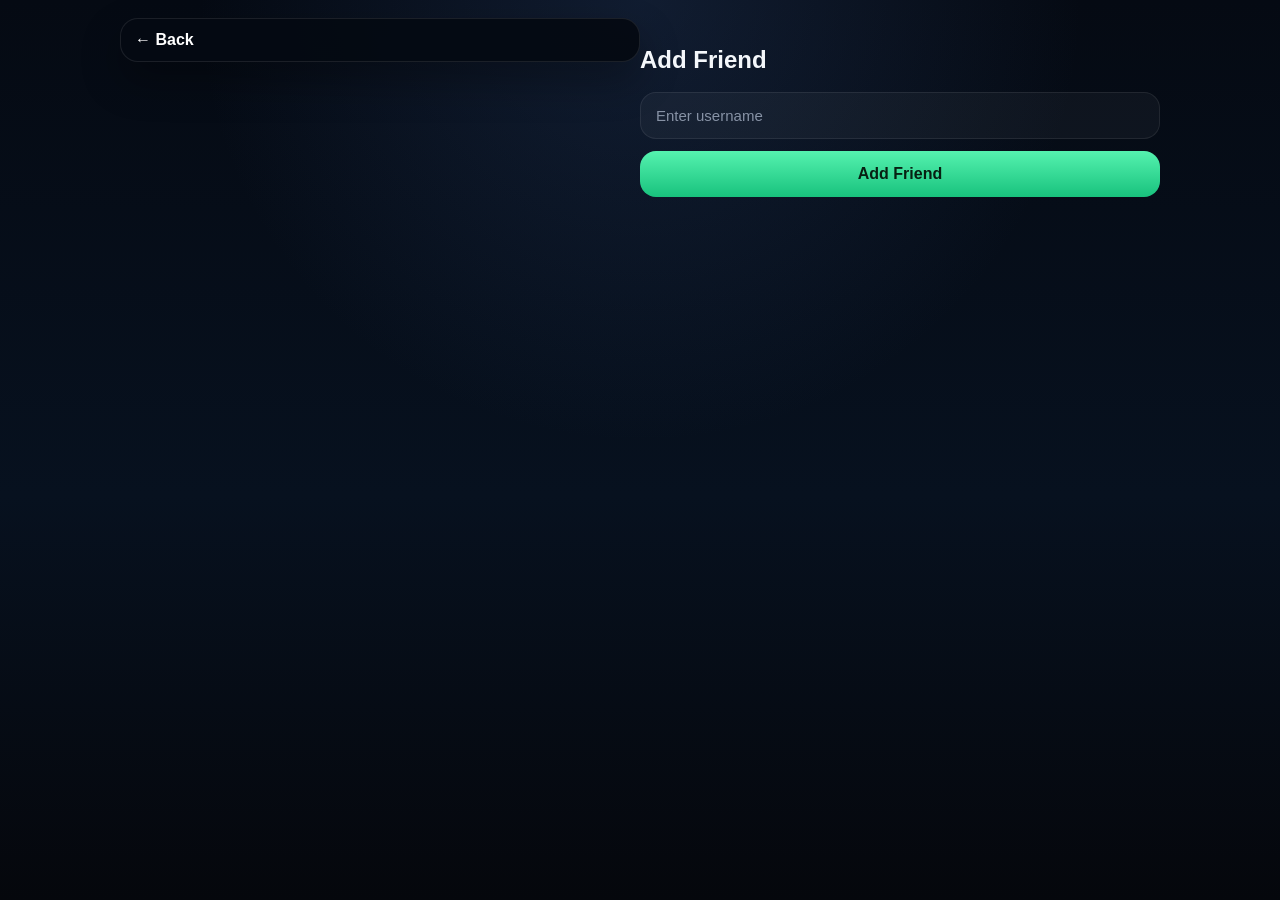
<file: addfriend.html>
<!DOCTYPE html>
<html>
<head>
<meta name="viewport" content="width=device-width, initial-scale=1.0">
<title>Add Friend</title>

<link rel="stylesheet" href="addfriend.css">
</head>

<body>

<div class="navbar">
← <a href="index.html" class="back-link">Back</a>
</div>

<div class="container">

<h3>Add Friend</h3>

<input id="name" placeholder="Enter username">

<button onclick="addFriend()">Add Friend</button>

</div>

<script>

function addFriend(){

let name=document.getElementById("name").value

if(!name)return

let friends = JSON.parse(localStorage.getItem("friends")) || []

friends.push(name)

localStorage.setItem("friends",JSON.stringify(friends))

location.href="index.html"

}

</script>

</body>
</html>
</file>
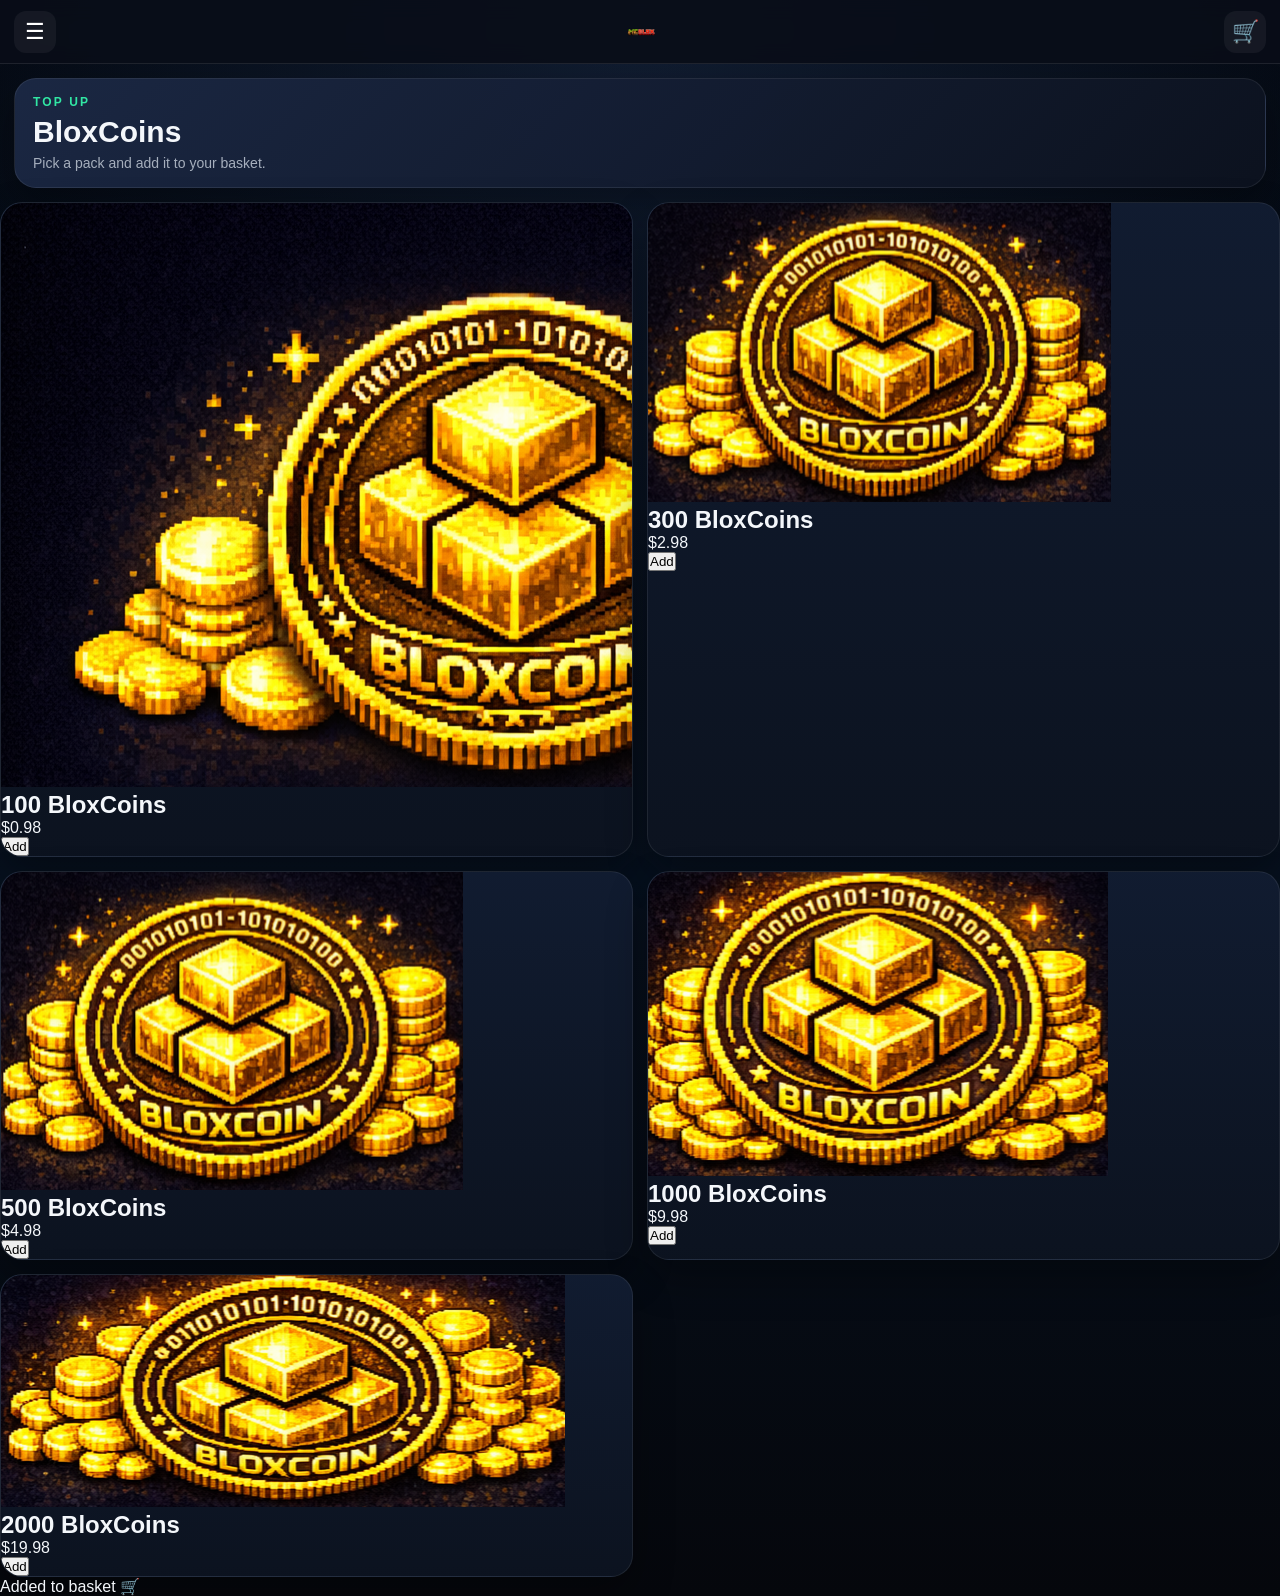
<file: bloxcoin.html>
<!DOCTYPE html>
<html lang="en">
<head>
<meta charset="UTF-8">
<meta name="viewport" content="width=device-width, initial-scale=1.0">
<title>BloxCoins - MCBLOX</title>
<link rel="stylesheet" href="bloxcoin.css">
</head>

<body>

<header class="topbar">
  <button class="icon-btn" onclick="toggleMenu()">☰</button>
  <a class="brand" href="index.html">
    <img src="mcblox.png">
  </a>
  <a class="cart-btn" href="basket.html">🛒</a>
</header>

<section class="page-head">
  <p class="kicker">TOP UP</p>
  <h1>BloxCoins</h1>
  <p class="sub">Pick a pack and add it to your basket.</p>
</section>

<div class="content">
<div class="cards-grid">

<!-- PACKS -->
<div class="pack-card">
<img src="100bloxcoin.png">
<h2>100 BloxCoins</h2>
<p>$0.98</p>
<button onclick="buy(this,100,0.98)">Add</button>
</div>

<div class="pack-card">
<img src="300bloxcoin.png">
<h2>300 BloxCoins</h2>
<p>$2.98</p>
<button onclick="buy(this,300,2.98)">Add</button>
</div>

<div class="pack-card">
<img src="500bloxcoin.png">
<h2>500 BloxCoins</h2>
<p>$4.98</p>
<button onclick="buy(this,500,4.98)">Add</button>
</div>

<div class="pack-card">
<img src="1000bloxcoin.png">
<h2>1000 BloxCoins</h2>
<p>$9.98</p>
<button onclick="buy(this,1000,9.98)">Add</button>
</div>

<div class="pack-card">
<img src="2000bloxcoin.png">
<h2>2000 BloxCoins</h2>
<p>$19.98</p>
<button onclick="buy(this,2000,19.98)">Add</button>
</div>

</div>
</div>

<div id="toast">Added to basket 🛒</div>

<script>
function buy(btn, coins, price) {

let cart = JSON.parse(localStorage.getItem("cart")) || [];

cart.push({coins: coins, price: price});

localStorage.setItem("cart", JSON.stringify(cart));

// animation
const card = btn.closest(".pack-card");
if (card) {
  card.classList.add("clicked");
  setTimeout(() => card.classList.remove("clicked"), 180);
}

// toast
const toast = document.getElementById("toast");
toast.classList.remove("show");
void toast.offsetWidth;
toast.classList.add("show");
setTimeout(() => toast.classList.remove("show"), 1200);

}

function toggleMenu(){
alert("Menu coming soon 😏");
}
</script>

</body>
</html>
</file>
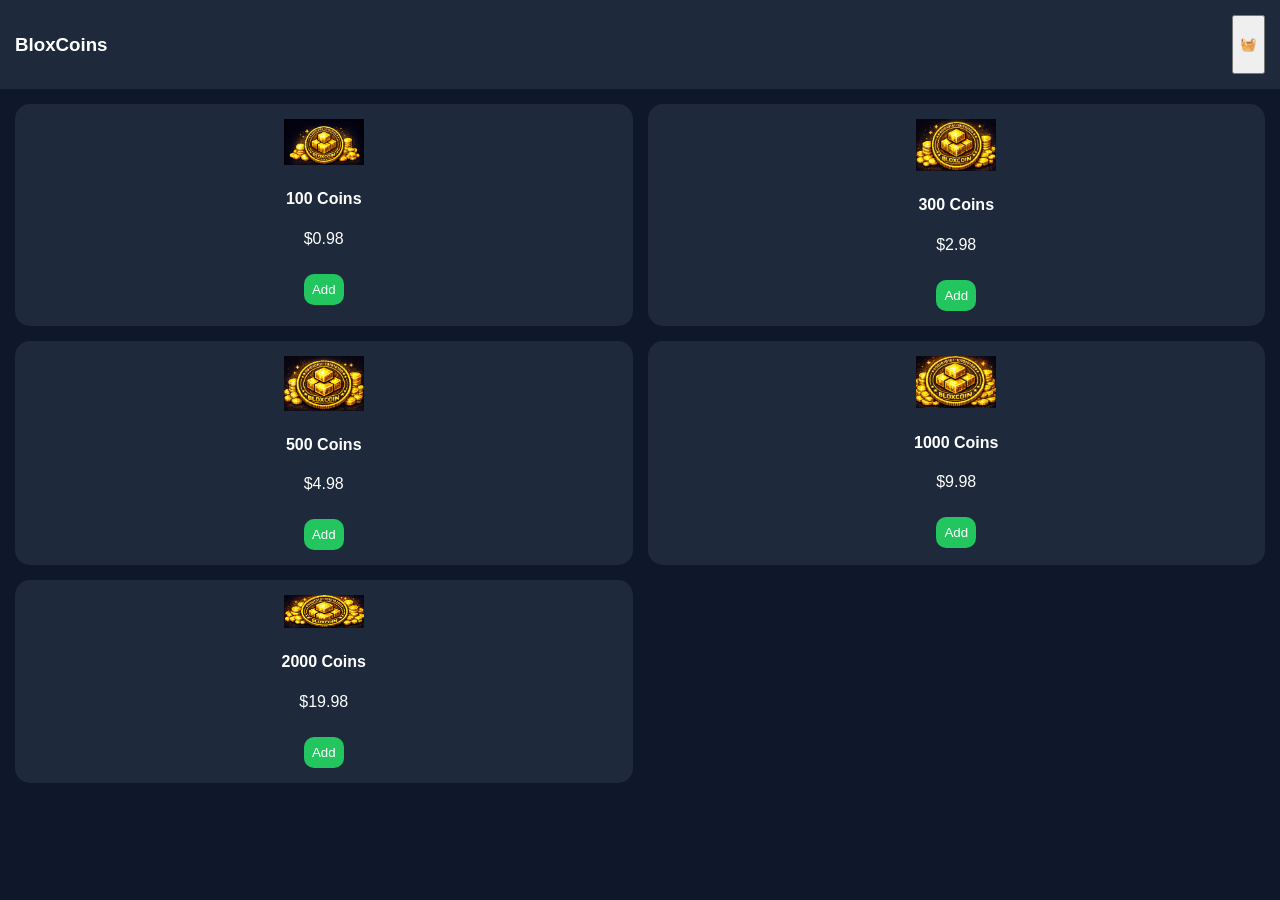
<file: boxcoin.html>
<!DOCTYPE html>
<html>
<head>
<title>BloxCoins</title>

<style>
body {margin:0;font-family:Arial;background:#0f172a;color:white;}
.top {display:flex;justify-content:space-between;padding:15px;background:#1e293b;}
.grid {display:grid;grid-template-columns:repeat(2,1fr);gap:15px;padding:15px;}
.card {background:#1e293b;padding:15px;border-radius:15px;text-align:center;}
.btn {margin-top:10px;padding:8px;background:#22c55e;border:none;border-radius:10px;color:white;}
</style>

</head>

<body>

<div class="top">
  <h3>BloxCoins</h3>
  <button onclick="goBasket()">🧺</button>
</div>

<div class="grid">

<div class="card">
<img src="100bloxcoin.png" width="80">
<h4>100 Coins</h4>
<p>$0.98</p>
<button class="btn" onclick="add(100,0.98)">Add</button>
</div>

<div class="card">
<img src="300bloxcoin.png" width="80">
<h4>300 Coins</h4>
<p>$2.98</p>
<button class="btn" onclick="add(300,2.98)">Add</button>
</div>

<div class="card">
<img src="500bloxcoin.png" width="80">
<h4>500 Coins</h4>
<p>$4.98</p>
<button class="btn" onclick="add(500,4.98)">Add</button>
</div>

<div class="card">
<img src="1000bloxcoin.png" width="80">
<h4>1000 Coins</h4>
<p>$9.98</p>
<button class="btn" onclick="add(1000,9.98)">Add</button>
</div>

<div class="card">
<img src="2000bloxcoin.png" width="80">
<h4>2000 Coins</h4>
<p>$19.98</p>
<button class="btn" onclick="add(2000,19.98)">Add</button>
</div>

</div>

<script>
let cart = JSON.parse(localStorage.getItem("cart")) || [];

function add(c,p){
  cart.push({coins:c,price:p});
  localStorage.setItem("cart", JSON.stringify(cart));
  alert("Added to basket 🧺");
}

function goBasket(){
  window.location.href="basket.html";
}
</script>

</body>
  </html>
</file>
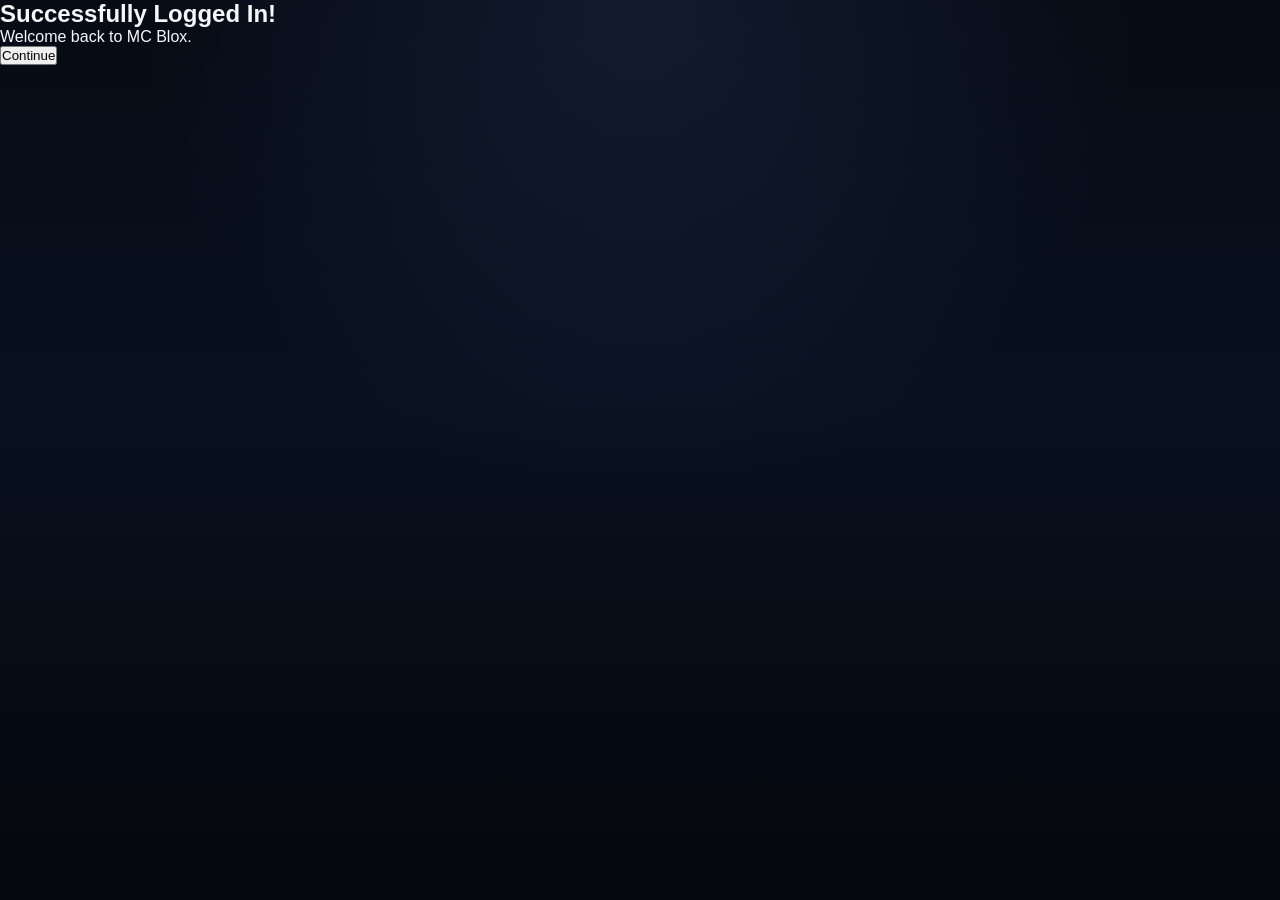
<file: continue.html>
<!DOCTYPE html>
<html>
<head>
    <title>MC Blox | Welcome</title>
    <link rel="stylesheet" href="style.css">
</head>
<body>
    <div class="auth-box">
        <h2>Successfully Logged In!</h2>
        <p>Welcome back to MC Blox.</p>
        <button class="btn-blue" onclick="location.href='index.html'">Continue</button>
    </div>
</body>
</html>
</file>
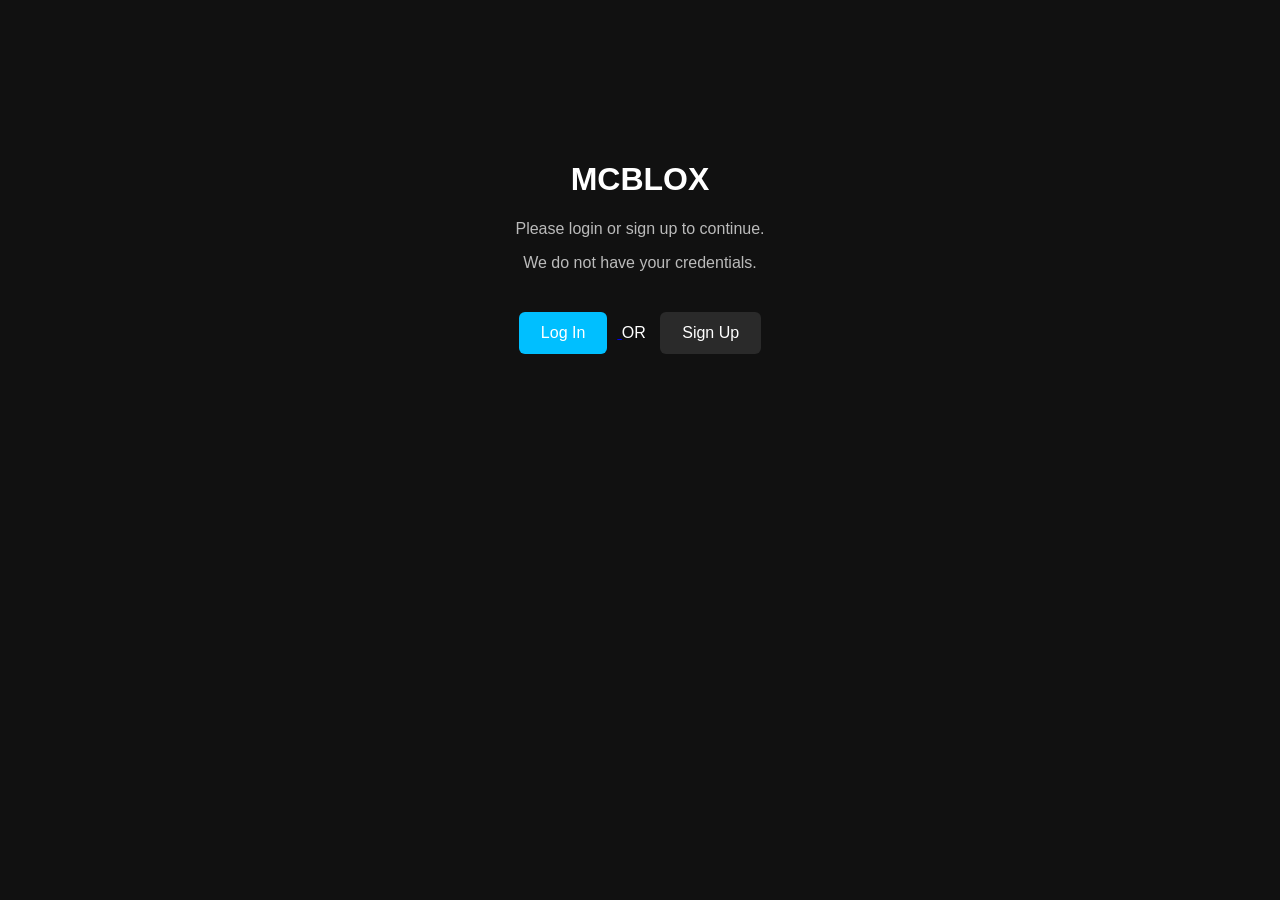
<file: Continue.html>
<!DOCTYPE html>
<html>
<head>
<meta name="viewport" content="width=device-width, initial-scale=1">
<title>MCBLOX Continue</title>

<style>

body{
margin:0;
font-family:Arial;
background:#111;
color:white;
text-align:center;
}

.box{
margin-top:120px;
padding:20px;
}

p{
color:#bbb;
}

.buttons{
margin-top:30px;
}

.btn{
background:#00bfff;
color:white;
border:none;
padding:12px 22px;
margin:10px;
font-size:16px;
border-radius:6px;
cursor:pointer;
}

.btn2{
background:#2a2a2a;
}

</style>
</head>

<body>

<div class="box">

<h1>MCBLOX</h1>

<p>Please login or sign up to continue.</p>
<p>We do not have your credentials.</p>

<div class="buttons">

<a href="login.html">
<button class="btn">Log In</button>
</a>

<span>OR</span>

<a href="signup.html">
<button class="btn btn2">Sign Up</button>
</a>

</div>

</div>

</body>
</html>
</file>
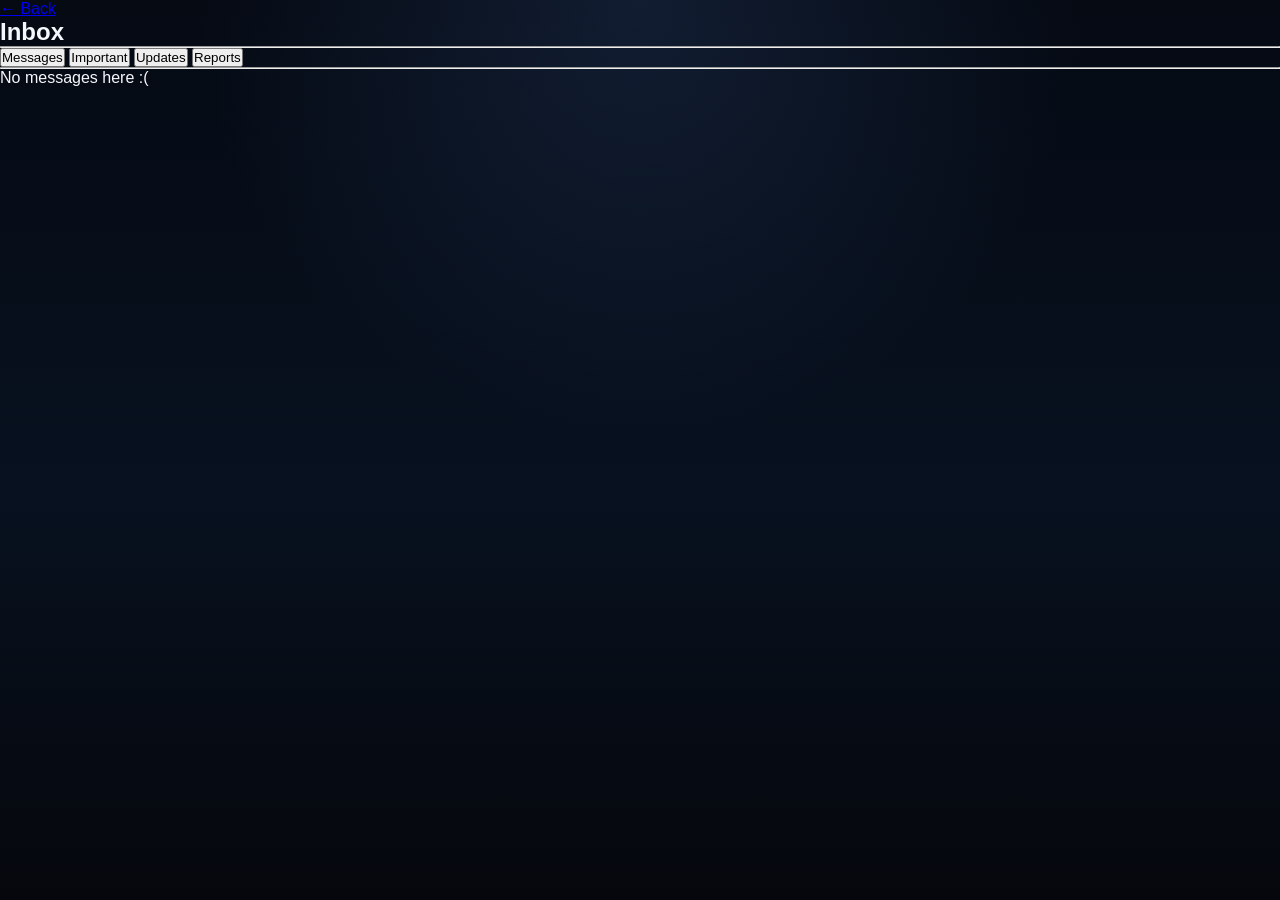
<file: inbox.html>
<!DOCTYPE html>
<html lang="en">
<head>
  <meta charset="UTF-8">
  <meta name="viewport" content="width=device-width, initial-scale=1.0">
  <title>Inbox</title>

  <!-- CSS CONNECT -->
  <link rel="stylesheet" href="inbox.css">
</head>

<body>

  <div>
    <a href="index.html">← Back</a>
  </div>

  <h2>Inbox</h2>

  <hr>

  <div>
    <button>Messages</button>
    <button>Important</button>
    <button>Updates</button>
    <button>Reports</button>
  </div>

  <hr>

  <div>
    <p>No messages here :(</p>
  </div>

</body>
</html>
</file>
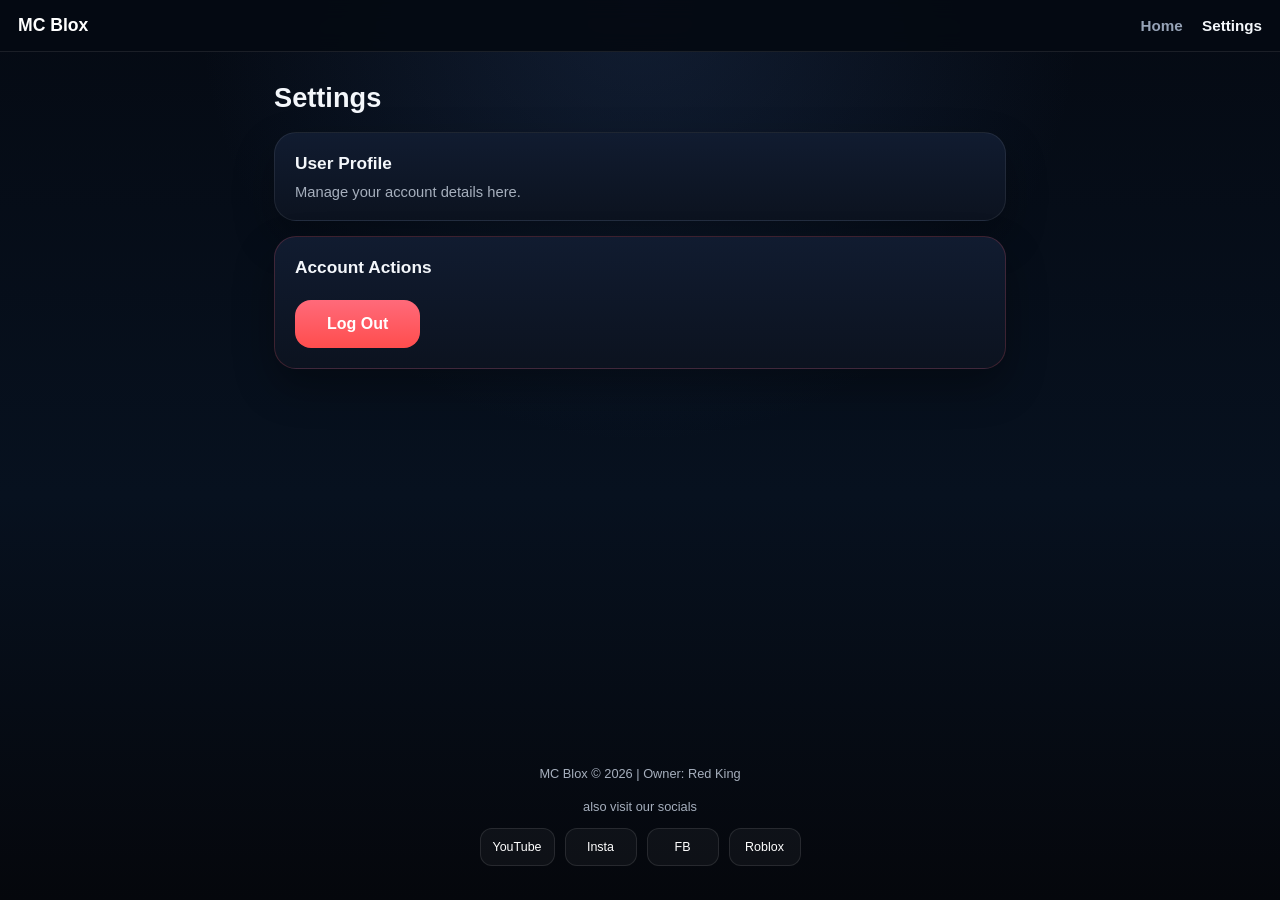
<file: settings.html>
<!DOCTYPE html>
<html lang="en">
<head>
    <meta charset="UTF-8">
    <meta name="viewport" content="width=device-width, initial-scale=1.0">
    <title>MC Blox - Settings</title>
  <link rel="stylesheet" href="settings.css">
</head>
<body>

    <nav>
        <a href="index.html" class="logo">MC Blox</a>
        <div class="nav-links">
            <a href="index.html">Home</a>
            <a href="settings.html" class="active">Settings</a>
        </div>
    </nav>

    <div class="container">
        <h1>Settings</h1>
        
        <div class="card">
            <h2>User Profile</h2>
            <p>Manage your account details here.</p>
        </div>

        <div class="card account-actions">
            <h2>Account Actions</h2>
            <button class="logout-btn" id="logoutBtn">Log Out</button>
        </div>
    </div>

    <footer>
        <div>MC Blox © 2026 | Owner: Red King</div>
        
        <div class="social-section">
            <p>also visit our socials</p>
            <div class="social-icons">
                <a href="#" class="social-icon">YouTube</a>
                <a href="#" class="social-icon">Insta</a>
                <a href="#" class="social-icon">FB</a>
                <a href="#" class="social-icon">Roblox</a>
            </div>
        </div>
    </footer>

    <script>
        document.getElementById('logoutBtn').addEventListener('click', function() {
            // Clears any stored data that keeps you logged in
            localStorage.clear();
            sessionStorage.clear();

            // Redirects you back to the page where you log in
            // Make sure the file name below matches your login page file!
            window.location.href = 'login.html'; 
        });
    </script>

</body>
</html>
</file>
<file: addfriend.css>
* {
  margin: 0;
  padding: 0;
  box-sizing: border-box;
  font-family: Arial, sans-serif;
  -webkit-tap-highlight-color: transparent;
}

:root {
  --bg: #07111f;
  --panel: rgba(16, 26, 45, 0.92);
  --card: rgba(17, 28, 49, 0.96);
  --line: rgba(255, 255, 255, 0.09);
  --text: #f4f7fb;
  --muted: #a6afbd;
  --accent: #31e7a4;
  --shadow: 0 18px 40px rgba(0, 0, 0, 0.32);
}

body {
  min-height: 100vh;
  display: flex;
  align-items: flex-start;
  justify-content: center;
  padding: 18px 14px;
  color: var(--text);
  background:
    radial-gradient(circle at top, rgba(48, 77, 127, 0.28), transparent 40%),
    linear-gradient(180deg, #050a13 0%, #07111f 55%, #05070c 100%);
}

.navbar {
  width: 100%;
  max-width: 520px;
  background: rgba(5, 10, 19, 0.94);
  color: white;
  padding: 12px 14px;
  border-radius: 18px;
  border: 1px solid var(--line);
  box-shadow: var(--shadow);
}

.navbar a {
  color: white;
  text-decoration: none;
  font-weight: 700;
}

.container {
  width: 100%;
  max-width: 520px;
  padding: 16px 0 0;
}

.container h3 {
  margin: 12px 0 6px;
  font-size: 1.5rem;
}
/* back button */
.back-link {
  color: white;
  text-decoration: none;
  font-weight: 700;
}
.container input {
  width: 100%;
  padding: 14px 15px;
  margin-top: 12px;
  border-radius: 16px;
  border: 1px solid rgba(255, 255, 255, 0.08);
  background: rgba(255, 255, 255, 0.04);
  color: var(--text);
  outline: none;
  font-size: 15px;
}

.container input::placeholder {
  color: #8792a5;
}

.container input:focus {
  border-color: rgba(49, 231, 164, 0.45);
  box-shadow: 0 0 0 3px rgba(49, 231, 164, 0.12);
}

.container button {
  width: 100%;
  background: linear-gradient(180deg, #55f2af, #18c27d);
  border: none;
  padding: 14px 16px;
  margin-top: 12px;
  color: #072012;
  border-radius: 16px;
  font-weight: 900;
  font-size: 16px;
  cursor: pointer;
}
</file>
<file: bloxcoin.css>
* {
  margin: 0;
  padding: 0;
  box-sizing: border-box;
  font-family: Arial, sans-serif;
  -webkit-tap-highlight-color: transparent;
}

:root {
  --bg: #07111f;
  --panel: #101a2d;
  --card: #111c31;
  --card-2: #0d1628;
  --line: rgba(255, 255, 255, 0.09);
  --text: #f4f7fb;
  --muted: #a6afbd;
  --mint: #31e7a4;
  --mint-dark: #16bf7a;
  --shadow: 0 18px 40px rgba(0, 0, 0, 0.32);
}

body {
  min-height: 100vh;
  background:
    radial-gradient(circle at top, rgba(48, 77, 127, 0.28), transparent 40%),
    linear-gradient(180deg, #050a13 0%, #07111f 55%, #05070c 100%);
  color: var(--text);
}

.topbar {
  height: 64px;
  display: flex;
  align-items: center;
  justify-content: space-between;
  padding: 0 14px;
  background: rgba(9, 14, 24, 0.92);
  border-bottom: 1px solid var(--line);
  position: sticky;
  top: 0;
  z-index: 50;
  backdrop-filter: blur(10px);
}

.icon-btn,
.cart-btn {
  width: 42px;
  height: 42px;
  border: 0;
  border-radius: 12px;
  background: rgba(255, 255, 255, 0.05);
  color: white;
  font-size: 22px;
  display: grid;
  place-items: center;
  cursor: pointer;
  text-decoration: none;
  position: relative;
}

.brand {
  position: absolute;
  left: 50%;
  transform: translateX(-50%);
  display: inline-flex;
  align-items: center;
  justify-content: center;
}

.brand img {
  height: 22px;
  width: auto;
  display: block;
}

.cart-count {
  position: absolute;
  top: -5px;
  right: -5px;
  min-width: 18px;
  height: 18px;
  padding: 0 5px;
  border-radius: 999px;
  background: var(--mint);
  color: #04110b;
  font-size: 11px;
  font-weight: 800;
  display: grid;
  place-items: center;
  border: 2px solid #08111f;
}

.page-head {
  margin: 14px;
  padding: 16px 18px;
  border-radius: 22px;
  background: linear-gradient(135deg, rgba(27, 40, 68, 0.98), rgba(12, 18, 31, 0.98));
  border: 1px solid rgba(255, 255, 255, 0.08);
  box-shadow: var(--shadow);
}

.kicker {
  letter-spacing: 0.18em;
  color: var(--mint);
  font-size: 12px;
  font-weight: 700;
  margin-bottom: 8px;
}

.page-head h1 {
  font-size: 30px;
  line-height: 1;
  margin-bottom: 8px;
}

.sub {
  color: var(--muted);
  font-size: 14px;
}

.layout {
  display: flex;
  gap: 14px;
  padding: 0 14px 18px;
  align-items: flex-start;
}

.sidebar {
  width: 220px;
  flex: 0 0 220px;
  position: sticky;
  top: 78px;
  align-self: flex-start;
  padding: 12px;
  border-radius: 22px;
  background: rgba(13, 19, 33, 0.9);
  border: 1px solid var(--line);
  box-shadow: var(--shadow);
}

.side-item {
  display: block;
  text-decoration: none;
  color: var(--text);
  background: rgba(255, 255, 255, 0.03);
  border: 1px solid rgba(255, 255, 255, 0.06);
  border-radius: 16px;
  padding: 14px;
  margin-bottom: 10px;
  transition: 0.2s ease;
  font-weight: 700;
}

.side-item.active {
  background: linear-gradient(135deg, rgba(49, 231, 164, 0.18), rgba(49, 231, 164, 0.08));
  border-color: rgba(49, 231, 164, 0.35);
  color: #ddfff2;
}

.content {
  flex: 1;
  min-width: 0;
}

.cards-grid {
  display: grid;
  grid-template-columns: repeat(2, minmax(0, 1fr));
  gap: 14px;
}

.pack-card {
  overflow: hidden;
  background: linear-gradient(180deg, rgba(17, 28, 49, 0.98), rgba(12, 19, 32, 0.98));
  border: 1px solid rgba(255, 255, 255, 0.08);
  border-radius: 22px;
  box-shadow: var(--shadow);
  transition: transform 0.18s ease, border-color 0.18s ease, box-shadow 0.18s ease;
}

.pack-card:hover {
  transform: translateY(-2px);
  border-color: rgba(255, 210, 77, 0.2);
  box-shadow: 0 20px 44px rgba(0, 0, 0, 0.35);
}

.pack-card.clicked {
  transform: scale(0.98);
}

.pack-image-wrap {
  height: 205px;
  padding: 14px;
  display: grid;
  place-items: center;
  background:
    radial-gradient(circle at top, rgba(255, 210, 77, 0.08), transparent 50%),
    linear-gradient(180deg, rgba(255, 255, 255, 0.03), rgba(0, 0, 0, 0));
  border-bottom: 1px solid rgba(255, 255, 255, 0.06);
}

.pack-image-wrap img {
  max-width: 100%;
  max-height: 100%;
  object-fit: cover;
  display: block;
  border-radius: 16px;
}

.pack-info {
  padding: 14px 14px 16px;
  text-align: center;
}

.pack-info h2 {
  font-size: 18px;
  margin-bottom: 6px;
  color: #ffffff;
}

.price {
  color: var(--muted);
  margin-bottom: 12px;
  font-size: 14px;
}

.pack-info button {
  width: 100%;
  border: 0;
  border-radius: 14px;
  padding: 12px 14px;
  color: #072012;
  font-weight: 900;
  font-size: 16px;
  background: linear-gradient(180deg, #55f2af, #18c27d);
  cursor: pointer;
  transition: transform 0.12s ease, filter 0.2s ease;
}

.pack-info button:active {
  transform: scale(0.98);
  filter: brightness(0.96);
}

.pack-card-wide {
  grid-column: 1 / -1;
}

.toast {
  position: fixed;
  left: 50%;
  bottom: 18px;
  transform: translateX(-50%) translateY(24px);
  background: rgba(12, 18, 31, 0.96);
  color: white;
  border: 1px solid rgba(49, 231, 164, 0.25);
  border-radius: 999px;
  padding: 12px 18px;
  opacity: 0;
  pointer-events: none;
  transition: opacity 0.18s ease, transform 0.18s ease;
  box-shadow: var(--shadow);
}

.toast.show {
  opacity: 1;
  transform: translateX(-50%) translateY(0);
}

@media (max-width: 860px) {
  .layout {
    flex-direction: column;
  }

  .sidebar {
    width: 100%;
    flex: none;
    position: fixed;
    left: 0;
    right: 0;
    top: 64px;
    transform: translateY(-120%);
    transition: transform 0.22s ease;
    z-index: 40;
    border-radius: 0 0 22px 22px;
    max-height: calc(100vh - 64px);
    overflow: auto;
  }

  .sidebar.open {
    transform: translateY(0);
  }

  .cards-grid {
    grid-template-columns: 1fr;
  }

  .pack-card-wide {
    grid-column: auto;
  }

  .pack-image-wrap {
    height: 190px;
  }
}
</file>
<file: style.css>
* {
  margin: 0;
  padding: 0;
  box-sizing: border-box;
  font-family: Arial, sans-serif;
  -webkit-tap-highlight-color: transparent;
}

:root {
  --bg: #08111f;
  --panel: #111827;
  --card: #121a2b;
  --line: rgba(255,255,255,.10);
  --gold: #ffd24d;
  --mint: #20e3a2;
  --mint-2: #12c979;
  --text: #f5f7fb;
  --muted: #a7b0c0;
}

body {
  background:
    radial-gradient(circle at top, rgba(39, 58, 94, .35), transparent 45%),
    linear-gradient(180deg, #060b14 0%, #08111f 45%, #05070c 100%);
  color: var(--text);
  min-height: 100vh;
}

/* TOP BAR */
.topbar {
  height: 64px;
  display: flex;
  align-items: center;
  justify-content: space-between;
  padding: 0 14px;
  background: rgba(10, 15, 26, .92);
  border-bottom: 1px solid var(--line);
  position: sticky;
  top: 0;
  z-index: 50;
  backdrop-filter: blur(10px);
}

.icon-btn,
.cart-btn {
  width: 42px;
  height: 42px;
  border: 0;
  border-radius: 12px;
  background: rgba(255,255,255,.04);
  color: white;
  font-size: 22px;
  display: grid;
  place-items: center;
  cursor: pointer;
  text-decoration: none;
}

.brand {
  position: absolute;
  left: 50%;
  transform: translateX(-50%);
  display: inline-flex;
  align-items: center;
  justify-content: center;
}

.brand img {
  height: 22px;
  width: auto;
  display: block;
}

/* PAGE HEADER */
.page-head {
  margin: 14px 14px 12px;
  padding: 16px 18px;
  border-radius: 22px;
  background: linear-gradient(135deg, rgba(28, 42, 74, .95), rgba(12, 18, 31, .95));
  border: 1px solid rgba(255,255,255,.08);
  box-shadow: 0 18px 40px rgba(0,0,0,.28);
}

.kicker {
  letter-spacing: .18em;
  color: var(--mint);
  font-size: 12px;
  font-weight: 700;
  margin-bottom: 8px;
}

.page-head h1 {
  font-size: 30px;
  line-height: 1;
  margin-bottom: 8px;
}

.sub {
  color: var(--muted);
  font-size: 14px;
}

/* LAYOUT */
.layout {
  display: flex;
  gap: 14px;
  padding: 0 14px 18px;
  align-items: flex-start;
}

.sidebar {
  width: 220px;
  flex: 0 0 220px;
  position: sticky;
  top: 78px;
  align-self: flex-start;
  padding: 12px;
  border-radius: 22px;
  background: rgba(12, 18, 31, .88);
  border: 1px solid var(--line);
  box-shadow: 0 16px 36px rgba(0,0,0,.22);
}

.side-item {
  display: block;
  text-decoration: none;
  color: var(--text);
  background: rgba(255,255,255,.03);
  border: 1px solid rgba(255,255,255,.06);
  border-radius: 16px;
  padding: 14px 14px;
  margin-bottom: 10px;
  transition: .2s ease;
  font-weight: 700;
}

.side-item.active {
  background: linear-gradient(135deg, rgba(32,227,162,.18), rgba(32,227,162,.08));
  border-color: rgba(32,227,162,.35);
  color: #dffdf3;
}

.content {
  flex: 1;
  min-width: 0;
}

.cards-grid {
  display: grid;
  grid-template-columns: repeat(2, minmax(0, 1fr));
  gap: 14px;
}

.pack-card {
  background: linear-gradient(180deg, rgba(18,26,43,.98), rgba(13,19,33,.98));
  border: 1px solid rgba(255,255,255,.09);
  border-radius: 22px;
  overflow: hidden;
  box-shadow: 0 16px 32px rgba(0,0,0,.24);
  transition: transform .18s ease, border-color .18s ease, box-shadow .18s ease;
}

.pack-card:hover {
  transform: translateY(-2px);
  border-color: rgba(255,210,77,.22);
  box-shadow: 0 20px 40px rgba(0,0,0,.30);
}

.pack-card.clicked {
  transform: scale(.97);
}

.pack-image-wrap {
  height: 210px;
  padding: 14px;
  display: grid;
  place-items: center;
  background:
    radial-gradient(circle at top, rgba(255,210,77,.08), transparent 52%),
    linear-gradient(180deg, rgba(255,255,255,.03), rgba(0,0,0,0));
  border-bottom: 1px solid rgba(255,255,255,.06);
}

.pack-image-wrap img {
  max-width: 100%;
  max-height: 100%;
  object-fit: contain;
  display: block;
  filter: drop-shadow(0 10px 20px rgba(0,0,0,.36));
}

.pack-info {
  padding: 14px 14px 16px;
  text-align: center;
}

.pack-info h2 {
  font-size: 18px;
  margin-bottom: 6px;
  color: #ffffff;
}

.price {
  color: var(--muted);
  margin-bottom: 12px;
  font-size: 14px;
}

.pack-info button {
  width: 100%;
  border: 0;
  border-radius: 14px;
  padding: 12px 14px;
  color: #072012;
  font-weight: 900;
  font-size: 16px;
  background: linear-gradient(180deg, #4df0a9, #12c979);
  box-shadow: inset 0 1px 0 rgba(255,255,255,.25);
  cursor: pointer;
  transition: transform .12s ease, filter .2s ease;
}

.pack-info button:active {
  transform: scale(.98);
  filter: brightness(.96);
}

.pack-card-wide {
  grid-column: 1 / -1;
}

/* TOAST */
#toast {
  position: fixed;
  left: 50%;
  bottom: 18px;
  transform: translateX(-50%) translateY(24px);
  background: rgba(12, 18, 31, .96);
  color: white;
  border: 1px solid rgba(32,227,162,.25);
  border-radius: 999px;
  padding: 12px 18px;
  opacity: 0;
  pointer-events: none;
  transition: opacity .18s ease, transform .18s ease;
  box-shadow: 0 16px 30px rgba(0,0,0,.30);
}

#toast.show {
  opacity: 1;
  transform: translateX(-50%) translateY(0);
}

/* MOBILE */
@media (max-width: 860px) {
  .layout {
    flex-direction: column;
  }

  .sidebar {
    width: 100%;
    flex: none;
    position: fixed;
    left: 0;
    right: 0;
    top: 64px;
    transform: translateY(-120%);
    transition: transform .22s ease;
    z-index: 40;
    border-radius: 0 0 22px 22px;
    max-height: calc(100vh - 64px);
    overflow: auto;
  }

  .sidebar.open {
    transform: translateY(0);
  }

  .cards-grid {
    grid-template-columns: 1fr;
  }

  .pack-card-wide {
    grid-column: auto;
  }

  .pack-image-wrap {
    height: 190px;
  }
}
</file>
<file: inbox.css>
* {
  margin: 0;
  padding: 0;
  box-sizing: border-box;
  font-family: Arial, sans-serif;
  -webkit-tap-highlight-color: transparent;
}

:root {
  --bg: #07111f;
  --panel: rgba(16, 26, 45, 0.92);
  --card: rgba(17, 28, 49, 0.96);
  --line: rgba(255, 255, 255, 0.09);
  --text: #f4f7fb;
  --muted: #a6afbd;
  --accent: #31e7a4;
  --shadow: 0 18px 40px rgba(0, 0, 0, 0.32);
}

body {
  min-height: 100vh;
  color: var(--text);
  background:
    radial-gradient(circle at top, rgba(48, 77, 127, 0.28), transparent 40%),
    linear-gradient(180deg, #050a13 0%, #07111f 55%, #05070c 100%);
}

.navbar {
  background: rgba(5, 10, 19, 0.94);
  color: white;
  padding: 12px 14px;
  border-bottom: 1px solid var(--line);
}

.navbar a {
  color: white;
  text-decoration: none;
  font-weight: 700;
}

.tabs {
  display: grid;
  grid-template-columns: repeat(4, 1fr);
  gap: 10px;
  padding: 14px;
}

.tab {
  padding: 13px 8px;
  text-align: center;
  border-radius: 16px;
  cursor: pointer;
  background: rgba(255, 255, 255, 0.04);
  border: 1px solid rgba(255, 255, 255, 0.07);
  color: var(--text);
  font-size: 14px;
  font-weight: 700;
}

.content {
  padding: 18px 14px;
  background: linear-gradient(180deg, rgba(17, 28, 49, 0.98), rgba(12, 19, 32, 0.98));
  margin: 0 14px 14px;
  border-radius: 22px;
  border: 1px solid rgba(255, 255, 255, 0.08);
  box-shadow: var(--shadow);
  min-height: 180px;
  color: var(--muted);
}
</file>
<file: settings.css>
* {
  margin: 0;
  padding: 0;
  box-sizing: border-box;
  font-family: Arial, sans-serif;
  -webkit-tap-highlight-color: transparent;
}

:root {
  --bg: #07111f;
  --panel: rgba(16, 26, 45, 0.92);
  --card: rgba(17, 28, 49, 0.96);
  --line: rgba(255, 255, 255, 0.09);
  --text: #f4f7fb;
  --muted: #a6afbd;
  --accent: #31e7a4;
  --danger: #ff5a6b;
  --shadow: 0 18px 40px rgba(0, 0, 0, 0.32);
}

body {
  min-height: 100vh;
  display: flex;
  flex-direction: column;
  color: var(--text);
  background:
    radial-gradient(circle at top, rgba(48, 77, 127, 0.28), transparent 40%),
    linear-gradient(180deg, #050a13 0%, #07111f 55%, #05070c 100%);
}

nav {
  display: flex;
  justify-content: space-between;
  align-items: center;
  padding: 15px 18px;
  background: rgba(5, 10, 19, 0.94);
  border-bottom: 1px solid var(--line);
  position: sticky;
  top: 0;
  z-index: 50;
  backdrop-filter: blur(10px);
}

.logo {
  color: #ffffff;
  font-weight: 900;
  text-decoration: none;
  font-size: 1.1rem;
}

.nav-links a {
  color: #97a3b7;
  text-decoration: none;
  margin-left: 15px;
  font-size: 0.95rem;
  font-weight: 700;
}

.nav-links a.active {
  color: var(--text);
}

.container {
  flex: 1;
  padding: 20px 14px 10px;
  max-width: 760px;
  margin: 0 auto;
  width: 100%;
}

h1 {
  font-size: 1.7rem;
  margin: 10px 0 18px;
}

.card {
  background: linear-gradient(180deg, rgba(17, 28, 49, 0.98), rgba(12, 19, 32, 0.98));
  border: 1px solid rgba(255, 255, 255, 0.08);
  padding: 20px;
  border-radius: 22px;
  margin-bottom: 15px;
  box-shadow: var(--shadow);
}

.card h2 {
  font-size: 1.08rem;
  margin: 0 0 10px 0;
}

.card p {
  color: var(--muted);
  font-size: 0.92rem;
  margin: 0;
}

.account-actions {
  border-color: rgba(255, 90, 107, 0.2);
}

.logout-btn {
  background: linear-gradient(180deg, #ff6a7a, #ff4d4d);
  color: white;
  border: none;
  padding: 15px 32px;
  font-size: 1rem;
  font-weight: 900;
  border-radius: 16px;
  cursor: pointer;
  margin-top: 12px;
  transition: transform 0.12s ease, filter 0.2s ease;
}

.logout-btn:active {
  transform: scale(0.98);
  filter: brightness(0.96);
}

footer {
  text-align: center;
  padding: 26px 20px 34px;
  font-size: 0.8rem;
  color: var(--muted);
}

.social-section {
  margin-top: 18px;
}

.social-section p {
  margin-bottom: 14px;
  color: var(--muted);
}

.social-icons {
  display: flex;
  justify-content: center;
  gap: 10px;
  flex-wrap: wrap;
}

.social-icon {
  min-width: 72px;
  height: 38px;
  padding: 0 12px;
  border: 1px solid rgba(255, 255, 255, 0.10);
  border-radius: 12px;
  display: inline-flex;
  align-items: center;
  justify-content: center;
  text-decoration: none;
  color: #fff;
  font-size: 0.78rem;
  background: rgba(255, 255, 255, 0.04);
}

@media (max-width: 480px) {
  nav {
    padding: 14px 14px;
  }

  .nav-links a {
    margin-left: 10px;
  }

  .card {
    padding: 18px;
    border-radius: 20px;
  }
}
</file>
